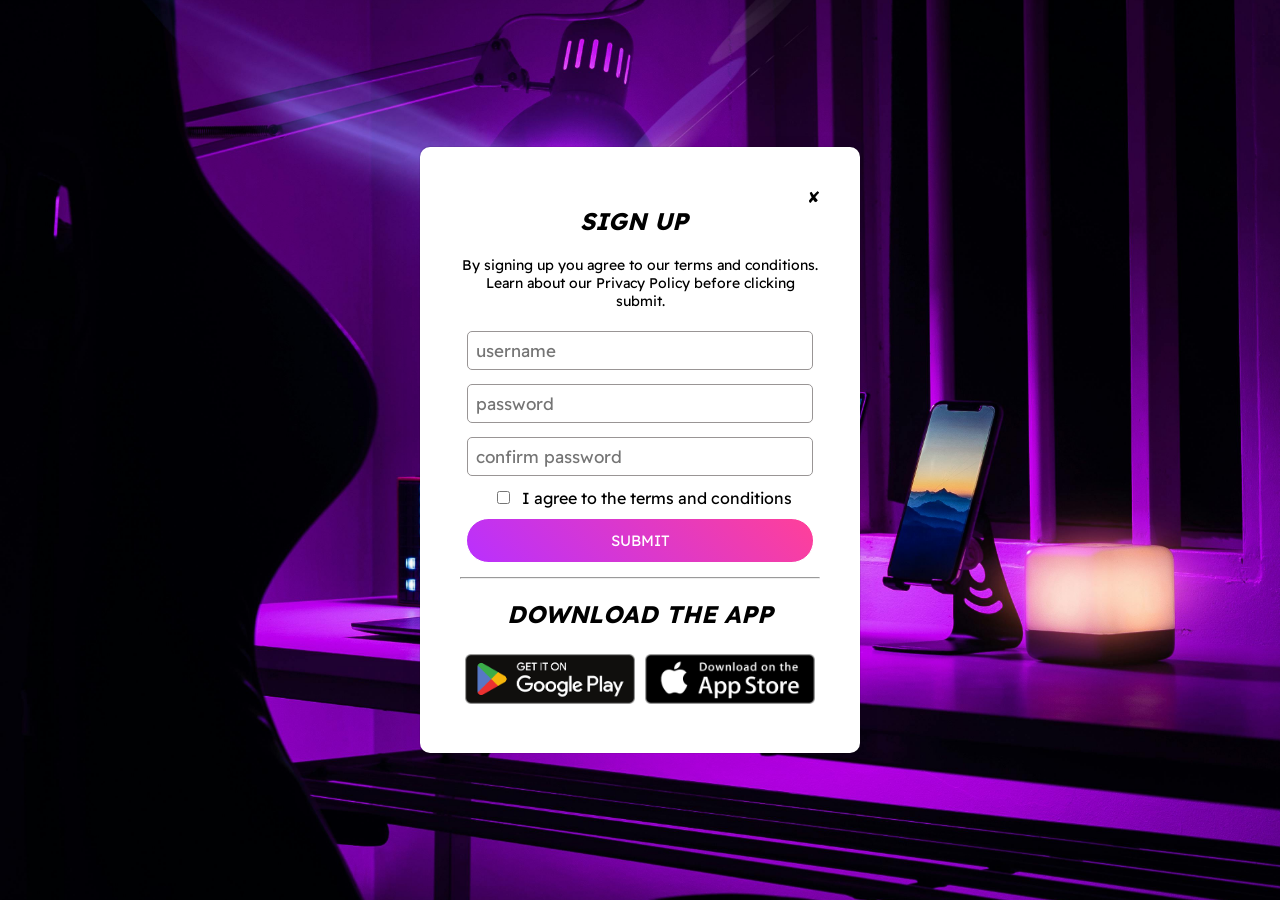
<file: index.html>
<!DOCTYPE html>
<html lang="en">
<head>
    <meta charset="UTF-8">
    <meta name="viewport" content="width=device-width, initial-scale=1.0">
    <title>Sign Up Modal</title>
    <link rel="stylesheet" href="css/styles.css">
</head>
<body>
    <div class="auth-modal">
        <div class="close-icon">✘</div>
        <h2>Sign Up</h2>
        <p>
            By signing up you agree to our terms and conditions. Learn about our Privacy Policy before clicking submit.
        </p>
        <form action="">
            <input 
            type="text"
            id="usernam"
            name="username"
            placeholder="username"
            />
            <input 
            type="password"
            id="password"
            name="password"
            placeholder="password"
            />
            <input 
            type="password"
            id="password-check"
            name="password-check"
            placeholder="confirm password"
            />
            <label for="tandc">
            <input 
            type="checkbox"
            id="tandc"
            name="tandc"
            />
            I agree to the terms and conditions
            </label>
            <input 
            type="submit" class="form-button"
            />
        </form>

        <hr/>

        <h2>Download the app</h2>

        <div class="link-container">
            <a href="http://play.google.com/store">
                <img src="images/google play download button.png" alt="google play icon">
            </a>
            <a href="http://www.apple.com/store">
                <img src="images/apple store download.png" alt="apple store icon">
            </a>
        </div>
    </div>
</body>
</html>
</file>
<file: css/styles.css>
@import url('https://fonts.googleapis.com/css2?family=Readex+Pro:wght@160..700&display=swap');

* {
    font-family: "Readex Pro", sans-serif;
}

body {
    margin: 0;
    padding: 0;
    background-image: url("../images/pexels-screenpost-5948342.jpg");
    background-size: cover;
    background-position: center;
    background-repeat: no-repeat;
    display: flex;
    justify-content: center;
    align-items: center;
    height: 100vh; 
    text-align: center;
}

h2 {
    text-transform: uppercase;
    font-style: italic;
}

p {
    font-size: 14px;
}

.auth-modal {
    background-color: white;
    width: 360px;
    border-radius: 10px;
    padding: 40px;
    box-shadow: rgb(0,0,0, 0.05) 0 6px 24px 0, rgba(0,0,0, 0.08) 0 0 0 1px;
}

.auth-modal form {
    display: flex;
    flex-direction: column;
}

.auth-modal input {
    padding: 8px;
    margin: 8px;
    font-size: 17px;
}

.auth-modal .form-button{
    color: rgb(255,255,255);
    text-transform: uppercase;
    font-size: 15px;
    padding: 12px 30px;
    border-radius: 30px;
    margin: 6px;
    border: white 1px solid;
    background: linear-gradient(45deg, rgb(185,48,254), rgb(255, 64, 153));
    transition-duration: .5s;
}

.auth-modal .form-button:hover {
    color:  rgb(185,48,254);
    border: 1px solid rgb(185,48,254);
    background:  rgb(255,255,255);
    cursor: pointer;
}

.auth-modal .link-container {
    display: flex;
}

.auth-modal .link-container img {
    width: 170px;
    margin: 5px;
}

.close-icon {
    float: right;
}

input[type=text], input[type=password] {
    border: none; 
    outline: 1px solid rgb(153,149,149);
    border-radius: 4px;
}

input[type=text]:focus, input[type=password]:focus {
    border: none; 
    outline: 1px solid rgb(255,64,153);
}
</file>
<file: css-html-signup-modal/css/styles.css>
@import url('https://fonts.googleapis.com/css2?family=Readex+Pro:wght@160..700&display=swap');

* {
    font-family: "Readex Pro", sans-serif;
}

body {
    margin: 0;
    padding: 0;
    background-image: url("../images/pexels-screenpost-5948342.jpg");
    background-size: cover;
    background-position: center;
    background-repeat: no-repeat;
    display: flex;
    justify-content: center;
    align-items: center;
    height: 100vh; 
    text-align: center;
}

h2 {
    text-transform: uppercase;
    font-style: italic;
}

p {
    font-size: 14px;
}

.auth-modal {
    background-color: white;
    width: 360px;
    border-radius: 10px;
    padding: 40px;
    box-shadow: rgb(0,0,0, 0.05) 0 6px 24px 0, rgba(0,0,0, 0.08) 0 0 0 1px;
}

.auth-modal form {
    display: flex;
    flex-direction: column;
}

.auth-modal input {
    padding: 8px;
    margin: 8px;
    font-size: 17px;
}

.auth-modal .form-button{
    color: rgb(255,255,255);
    text-transform: uppercase;
    font-size: 15px;
    padding: 12px 30px;
    border-radius: 30px;
    margin: 6px;
    border: white 1px solid;
    background: linear-gradient(45deg, rgb(185,48,254), rgb(255, 64, 153));
    transition-duration: .5s;
}

.auth-modal .form-button:hover {
    color:  rgb(185,48,254);
    border: 1px solid rgb(185,48,254);
    background:  rgb(255,255,255);
    cursor: pointer;
}

.auth-modal .link-container {
    display: flex;
}

.auth-modal .link-container img {
    width: 170px;
    margin: 5px;
}

.close-icon {
    float: right;
}

input[type=text], input[type=password] {
    border: none; 
    outline: 1px solid rgb(153,149,149);
    border-radius: 4px;
}

input[type=text]:focus, input[type=password]:focus {
    border: none; 
    outline: 1px solid rgb(255,64,153);
}
</file>
